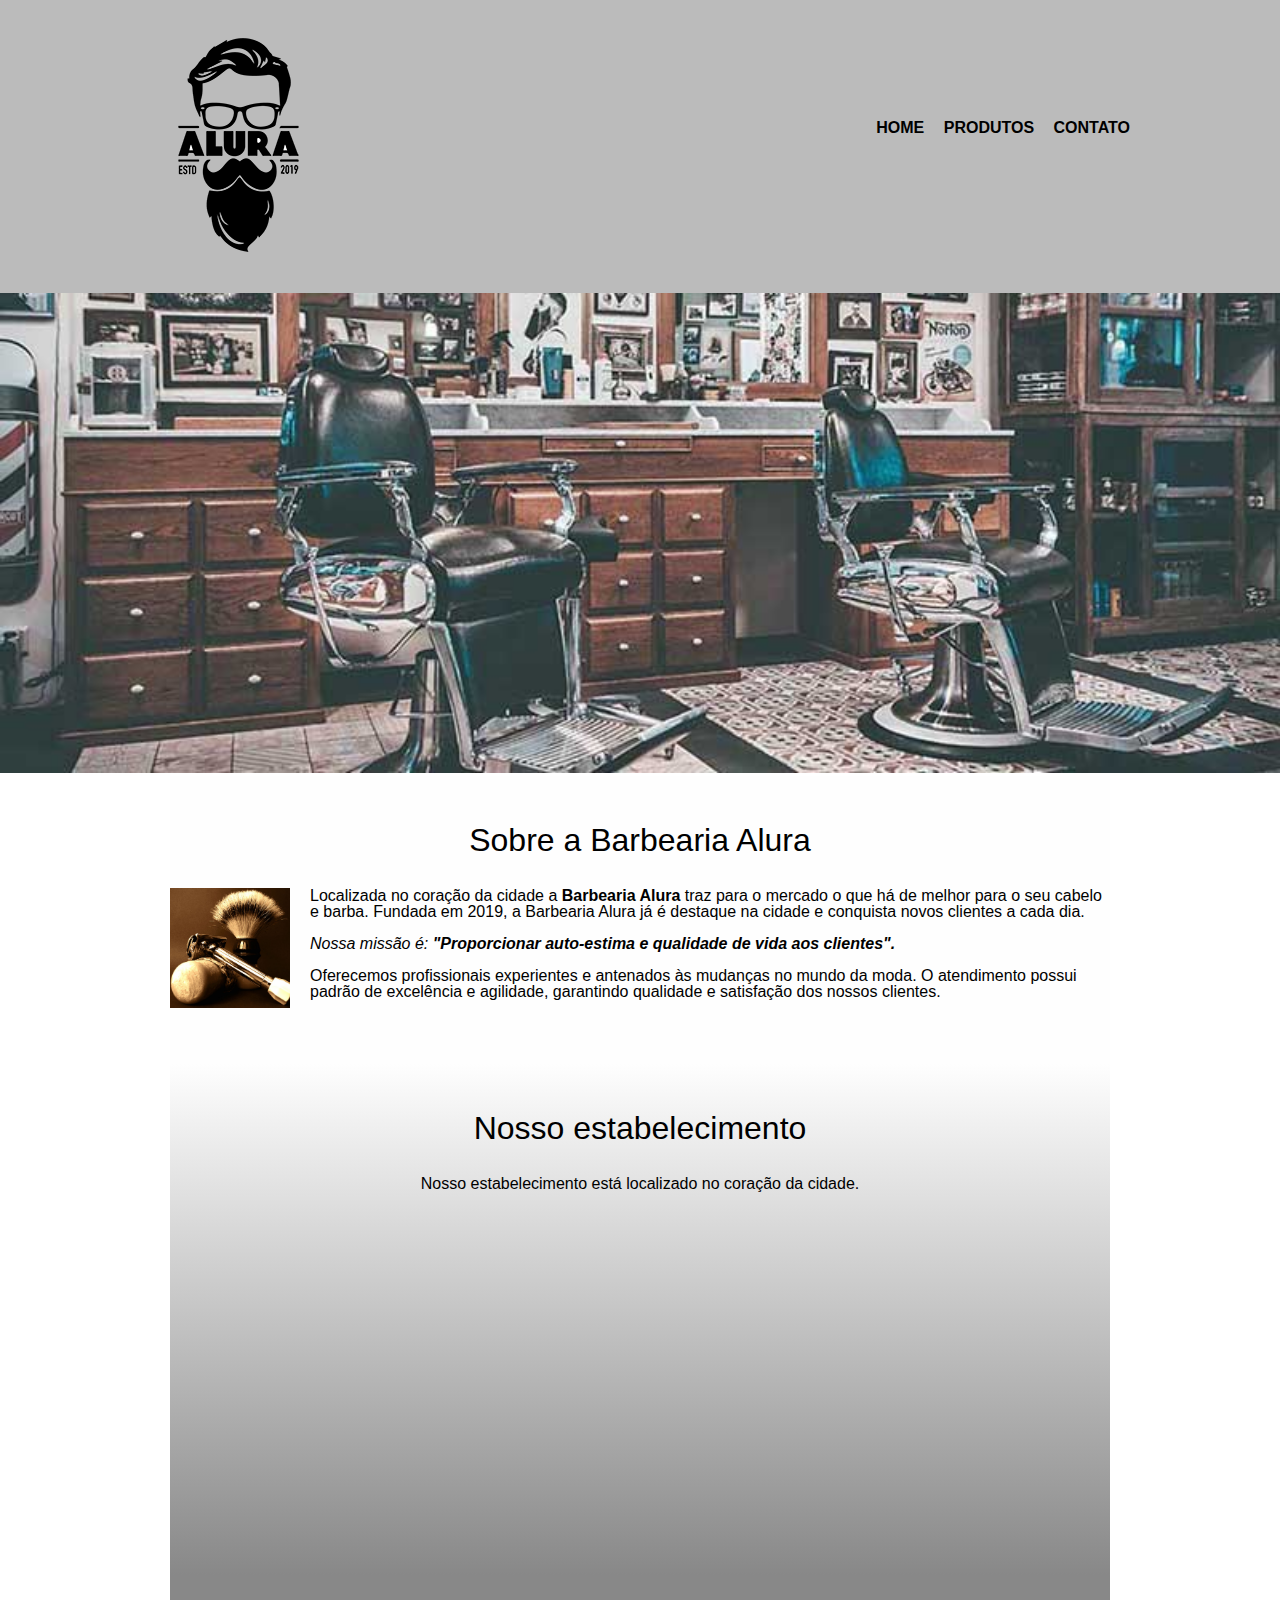
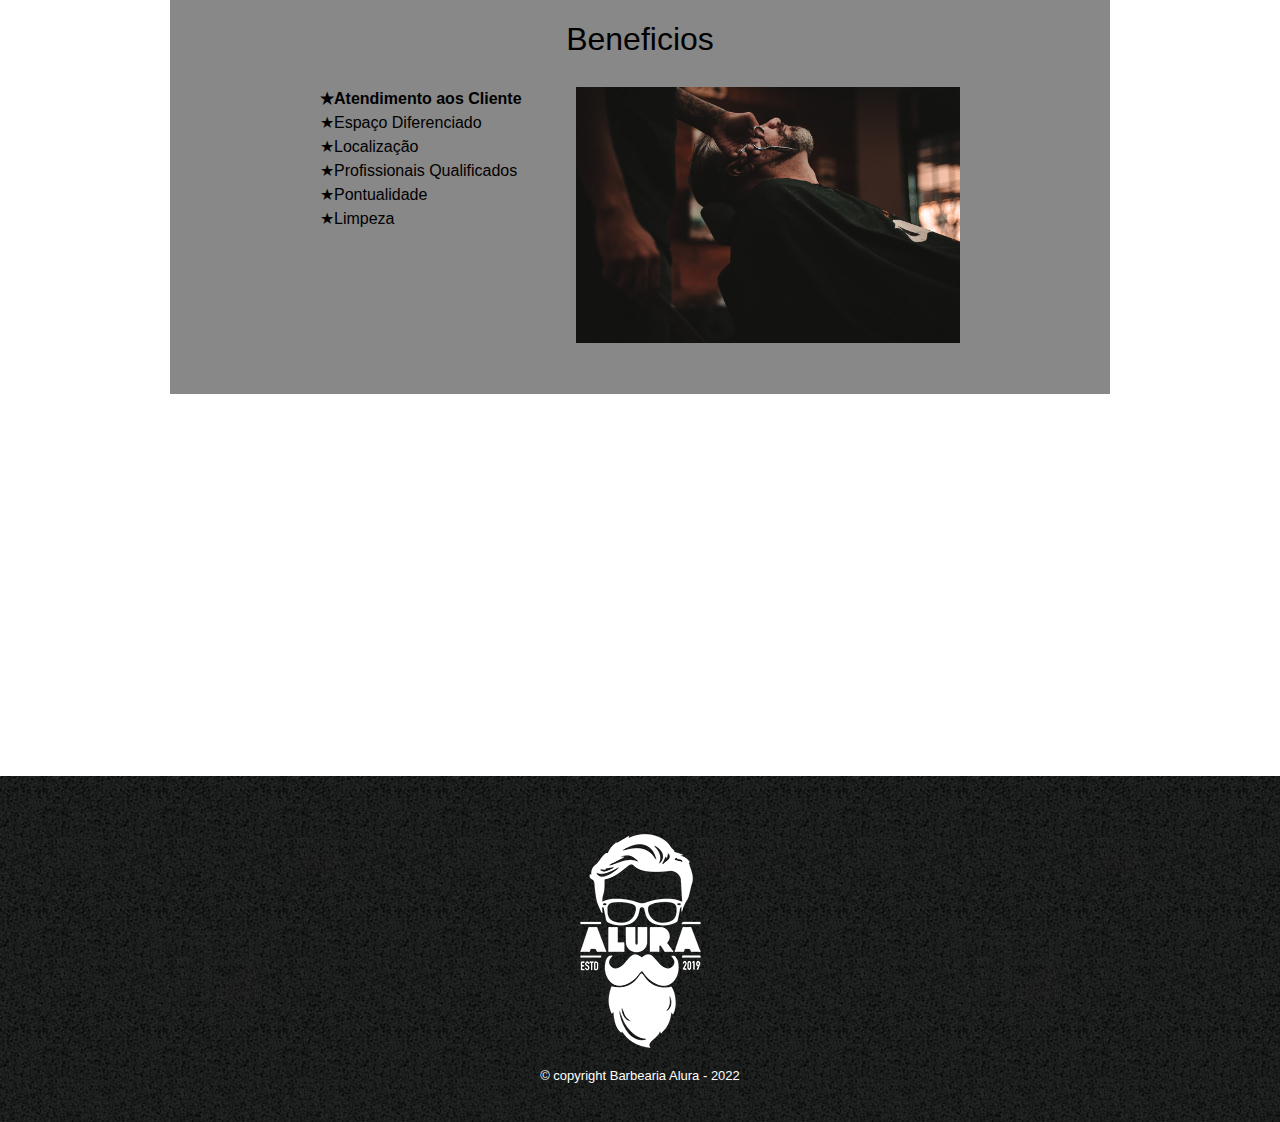
<file: index.html>
<!DOCTYPE html>
<html lang="pt-br">
	<head>
		<meta charset="utf-8">
		<meta name="viewport" content="width=device-widht">
		<title>Barbearia Alura</title>
		
			<link rel="stylesheet" href="reset.css">
			<link rel="stylesheet" href="style.css">
			<link href="https: //fonts.googleapis.com/css2? family= Montserrat & display=swap" rel="stylesheet">
	</head>

	<body>
		<header>	
			<div class="caixa">
				<h1><img src = "logo.png"></h1>
	          	
          			<nav>
					<ul>
						<li><a href= "index.html">Home</a></li>
						<li><a href= "produtos.html">Produtos</a></li>
						<li><a href= "contato.html">Contato</a></li>
					</ul>	
				</nav>	
			</div>
		</header>

		<img class="banner" src="banner.jpg">

		<main>
			<section class="principal">
				<h2 class="titulo-principal">Sobre a Barbearia Alura</h2>

				<img class="utensilios"src="utensilios.jpg" alt="Utensilios de um Barbeiro">

				<p >Localizada no coração da cidade a <strong>Barbearia Alura</strong> traz para o mercado o que há de melhor para o seu cabelo e barba. Fundada em 2019, a Barbearia Alura já é destaque na cidade e conquista novos clientes a cada dia.</p>

				<p id= "missao" ><em>Nossa missão é: <strong>"Proporcionar auto-estima e qualidade de vida aos clientes".</strong></em></p>

				<p>Oferecemos profissionais experientes e antenados às mudanças no mundo da moda. O atendimento possui padrão de excelência e agilidade, garantindo qualidade e satisfação dos nossos clientes.</p>
			</section>

			<section class="mapa">
				<h3 class="titulo-principal"> Nosso estabelecimento</h3>
				<p>Nosso estabelecimento está localizado no coração da cidade. </p>

				<div class="mapa-conteudo">
					<iframe src="https://www.google.com/maps/embed?pb=!1m16!1m12!1m3!1d117017.21325397723!2d-46.59216366809613!3d-23.57605943340729!2m3!1f0!2f0!3f0!3m2!1i1024!2i768!4f13.1!2m1!1salura%20sao%20paulo!5e0!3m2!1spt-BR!2sbr!4v1668297283728!5m2!1spt-BR!2sbr" width="100%" height="300" style="border:0;" allowfullscreen="" loading="lazy" referrerpolicy="no-referrer-when-downgrade"></iframe>
				</div>

			</section>

				<section class="beneficios">
					<h3 class="titulo-principal">Beneficios</h3>

				<div class="conteudo-beneficios">	
					<ul class="lista-beneficios">
						<li class="itens">Atendimento aos Cliente</li>
						<li class="itens">Espaço Diferenciado</li>
						<li class="itens">Localização</li>
						<li class="itens">Profissionais Qualificados</li>
						<li class="itens">Pontualidade</li>
						<li class="itens">Limpeza</li>
					</ul><img src="beneficios.jpg" class="imagem-beneficios">
				</div>
			</section>

			<div class="video"><iframe width="560" height="315" src="https://www.youtube.com/embed/wcVVXUV0YUY" title="YouTube video player" frameborder="0" allow="accelerometer; autoplay; clipboard-write; encrypted-media; gyroscope; picture-in-picture" allowfullscreen></iframe>
			</div>

		</main>


		<footer>
			<img src="logo-branco.png">
			<p class="copyright">&copy; copyright Barbearia Alura - 2022
		</footer>
	</body>
</html>
</file>
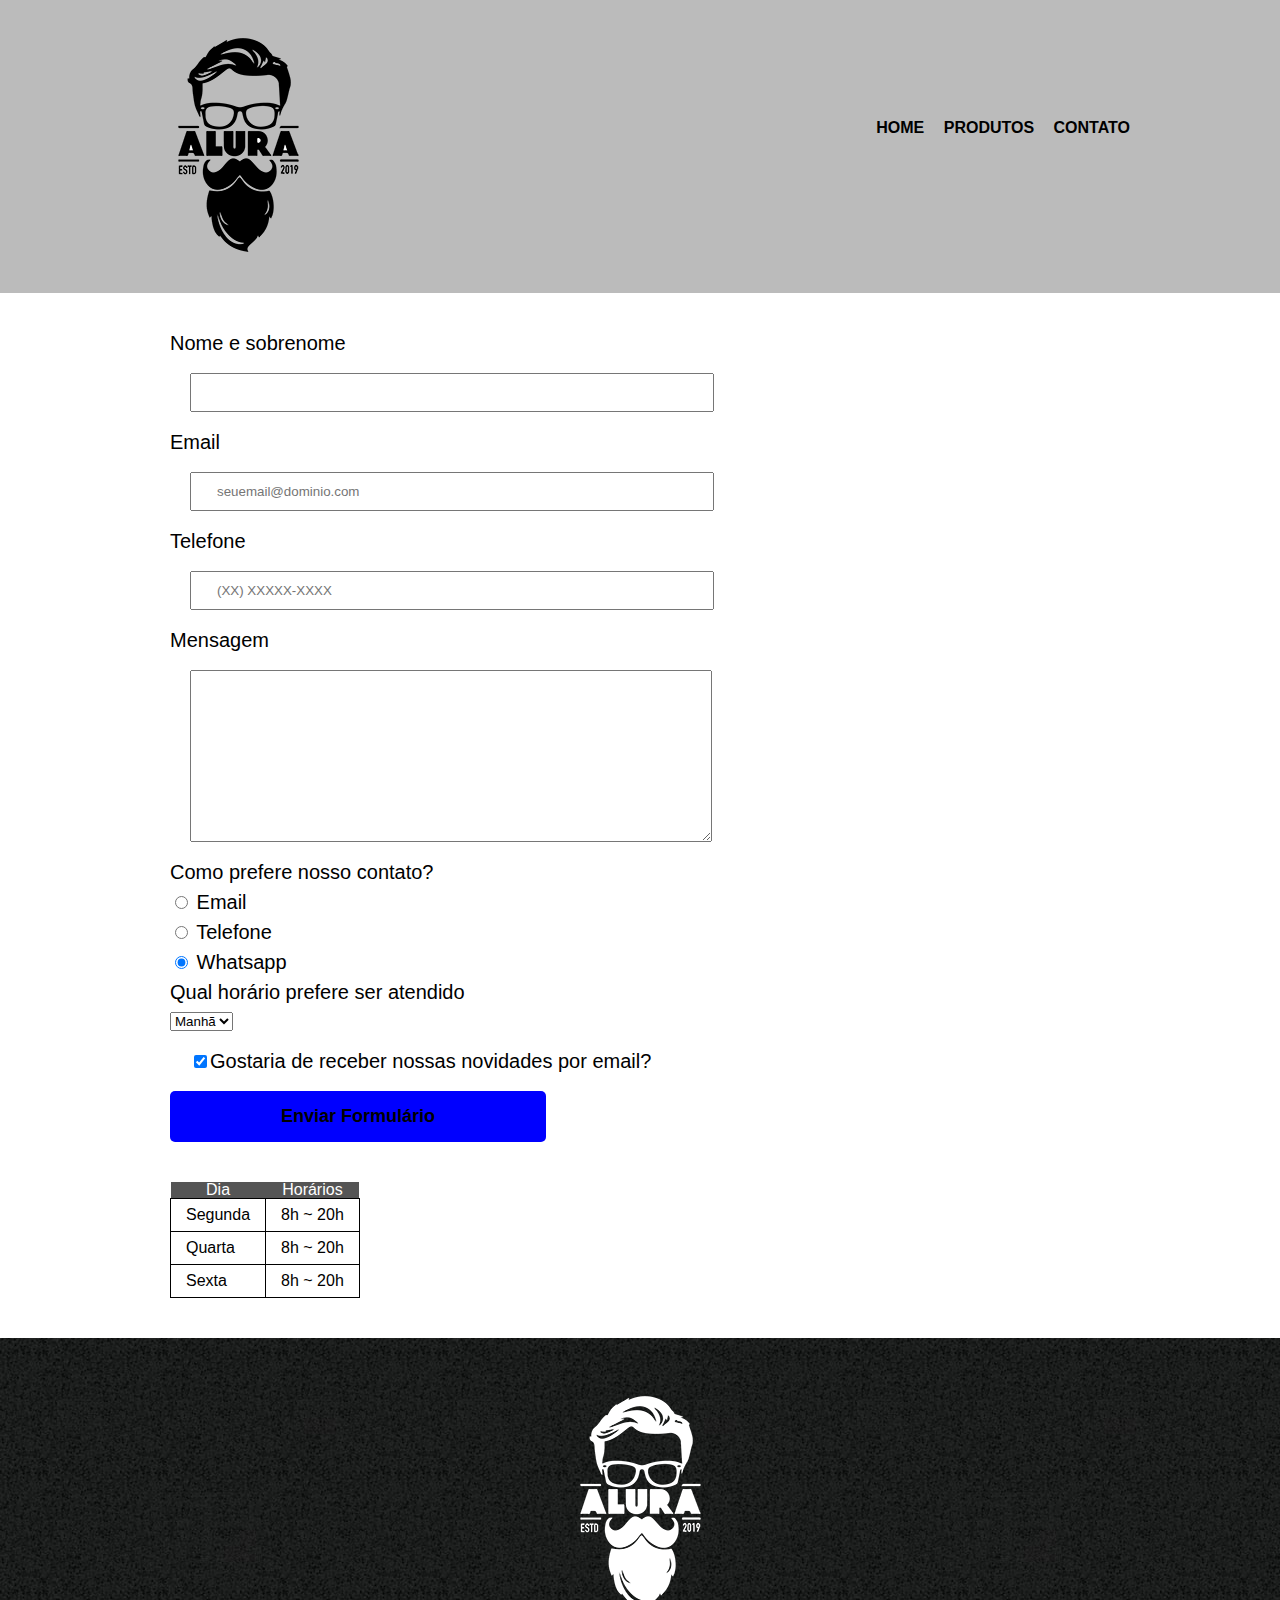
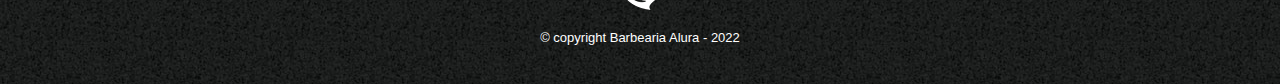
<file: contatos.html>
<!DOCTYPE html>

<html>
	<head>
			<meta charset="UTF-8">
			<title> Contatos - Barbearia Alura</title>

			<link rel="stylesheet" href="reset.css">
			<link rel="stylesheet" href="style.css">
	
	</head>
	
	<body>
		<header>	
			<div class="caixa">
				<h1><img src = "logo.png" alt="Logo da Barbearia Alura"></h1>
	          	
          			<nav>
					<ul>
						<li><a href= "index.html">Home</a></li>
						<li><a href= "produtos.html">Produtos</a></li>
						<li><a href= "contato.html">Contato</a></li>
					</ul>	
				</nav>	
			</div>
		</header>

		<main>
			<form>
				<label for="nomesobrenome">Nome e sobrenome</label>
				<input type="text" id="nomesobrenome" class="input-padrao" required>

				<label for="email">Email</label>
				<input type="email" id="email" class="input-padrao" required placeholder="seuemail@dominio.com">

				<label for="telefone">Telefone</label>
				<input type="tel" id="telefone" class="input-padrao "required placeholder="(XX) XXXXX-XXXX">

				<label for="mensagem">Mensagem</label>
				<textarea cols="70" rows="10" id="mensagem" class="input-padrao" required></textarea>

			<fieldset>
				<legend>Como prefere nosso contato?</legend>

				<label for="radio-email"><input type="radio" name="contato" value="email" id="radio-email"> Email</label>
				
				<label for="radio-telefone"><input type="radio" name="contato" value="telefone" id="radio-telefone"> Telefone</label>
				
				<label for="radio-whatsapp"><input type="radio" name="contato" value="whatsapp" id="radio-whatsapp" checked> Whatsapp</label>
			</fieldset>

			<fieldset>
				<legend>Qual horário prefere ser atendido</legend>
				<select>
					<option>Manhã</option>
					<option>Tarde</option>
					<option>Noite</option>
				</select>
			</fieldset>

			<label class="checkbox"><input type="checkbox"checked>Gostaria de receber nossas novidades por email?</label>

				<input type="submit" value="Enviar Formulário" class="enviar">
			</form>

			<table>
				<thead>
					<tr>
						<th>Dia</th>
						<th>Horários</th>
					</tr>
				</thead>
				<tbody>
					<tr>
						<td>Segunda</td>
						<td>8h ~ 20h</td>
					</tr>
					<tr>
						<td>Quarta</td>
						<td>8h ~ 20h</td>
					</tr>
					<tr>
						<td>Sexta</td>
						<td>8h ~ 20h</td>
					</tr>
				</tbody>
			</table>

		</main>	

		<footer>
			<img src="logo-branco.png" alt="Logo da Barbearia Alura">
			<p class="copyright">&copy; copyright Barbearia Alura - 2022
		</footer>
	</body>
</html>
</file>
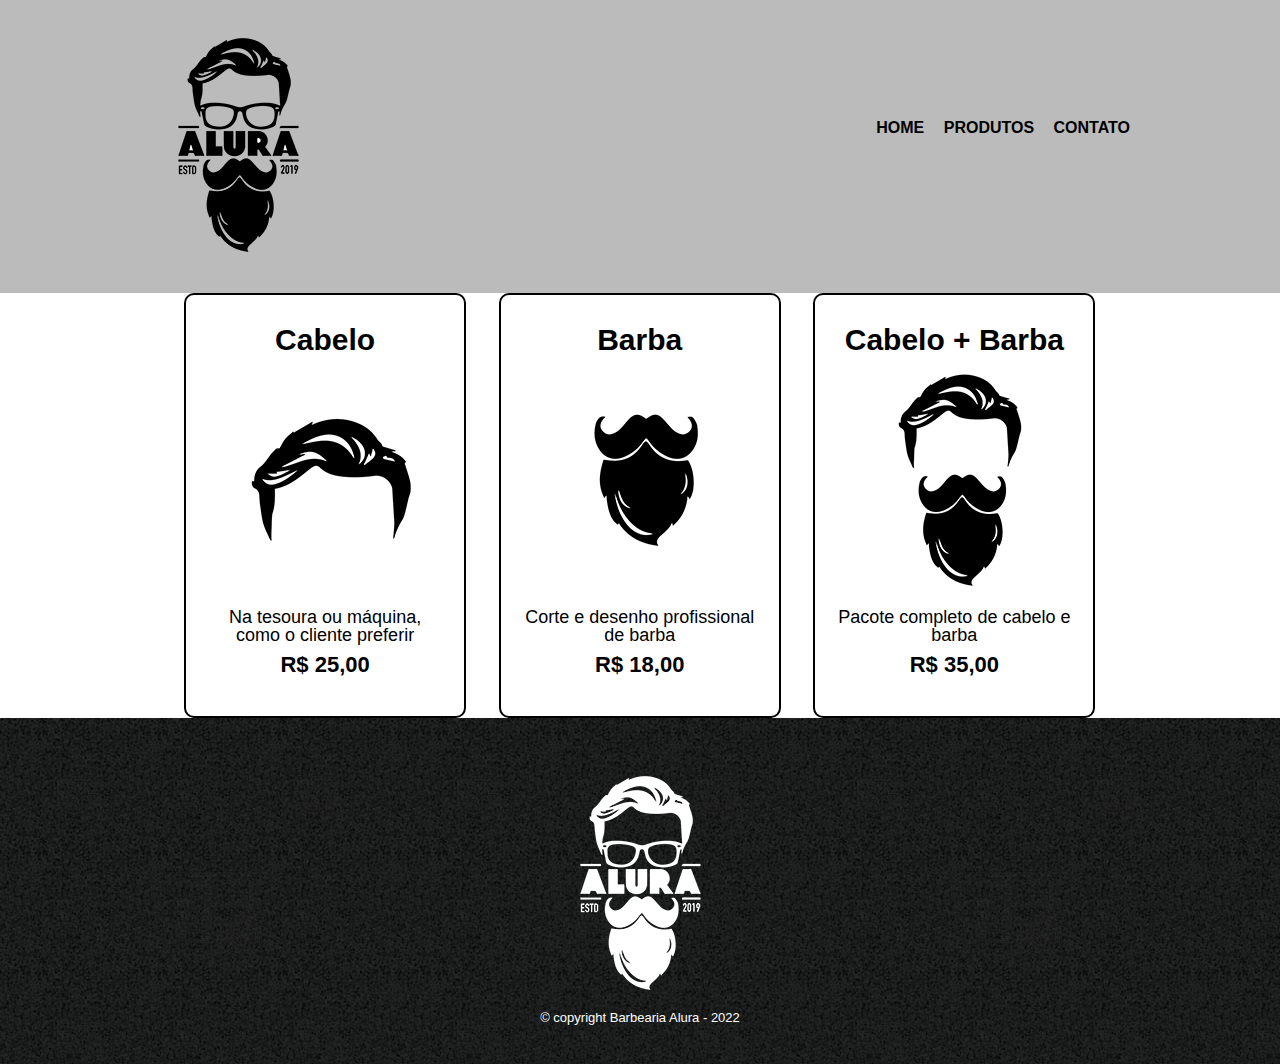
<file: produtos.html>
<!DOCTYPE html>

<html>
	<head>
			<meta charset="UTF-8">
			<title> Produtos - Barbearia Alura</title>

			<link rel="stylesheet" href="reset.css">
			<link rel="stylesheet" href="style.css">
	
	</head>
	
	<body>
		<header>	
			<div class="caixa">
				<h1><img src = "logo.png"></h1>
	          	
          			<nav>
					<ul>
						<li><a href= "index.html">Home</a></li>
						<li><a href= "produtos.html">Produtos</a></li>
						<li><a href= "contato.html">Contato</a></li>
					</ul>	
				</nav>	
			</div>
		</header>

		<main>
			<ul class="produtos">
			<li>
				<h2>Cabelo</h2>
				<img src="cabelo.jpg">
				<p class= "produto-descricao">Na tesoura ou máquina, como o cliente preferir</p>
				<p class="produto-preco">R$ 25,00</p>
			</li>
			<li>
				<h2>Barba</h2>
				<img src="barba.jpg">
				<p class= "produto-descricao">Corte e desenho profissional de barba</p>
				<p class="produto-preco">R$ 18,00</p>
			</li>
			<li>
				<h2>Cabelo + Barba</h2>
				<img src="cabelo+barba.jpg">
				<p class= "produto-descricao">Pacote completo de cabelo e barba</p>
				<p class="produto-preco">R$ 35,00</p>
			</li>
			</ul>
		</main>	
		<footer>
			<img src="logo-branco.png">
			<p class="copyright">&copy; copyright Barbearia Alura - 2022
		</footer>
	</body>
</html>
</file>
<file: style.css>
body{
	font-family: 'Montserrat', sans-serif;
}

header {
	background: #BBBBBB;
	padding: 20px 0;
}
	

.caixa {

	position: relative;
	width: 980px;
	margin: 0 auto;
}

nav{

	position: absolute;
	top: 100px;
	right: 0;
}

nav li {
		display: inline;
		margin: 0 0 0 15px;
}
nav a {

	text-transform: uppercase;
	color: #000000;
	font-weight: bold;
	font-size= 22px;
	text-decoration: none;
}

nav a:hover {
	color: #C78C19;
	text-decoration: underline;
}

.produtos{
	width: 940px;
	margin: 0 auto;
}

.produtos li{
	display: inline-block;
	text-align: center;
	width: 30%;
	vertical-align: top;
	margin: 0 1.5%;
	padding: 30px 20px;
	box-sizing: border-box;
	border: 2px solid #000000; 
	border-radius: 10px;

}

.produtos li:hover{
	border-color: #C78C19 ;
}

.produtos li:active{
	border-color: #088C19;
}

.produtos li:hover h2 {
	font-size: 34px;
}

.produtos h2 {
	font-size: 30px;
	font-weight: bold;
}

.produto-descricao{
	font-size: 18px;
}

.produto-preco{
	font-size: 22px;
	font-weight: bold;
	margin: 10px 0;
}

footer {
	text-align: center;
	background: url("bg.jpg");
	padding: 40px 0;
}

.copyright {
	color: #FFFFFF;
	font-size: 13px;
}

main{
	width: 940px;
	margin: 0 auto;
}

form{
	margin: 40px 0;
}

form label, form legend {
	display: block;
	font-size: 20px;
	margin: 0 0 10px;
}

.input-padrao {
	display: block;
	margin: 20px;
	padding: 10px 25px;
	width: 50%;
}

.checkbox{
	margin: 20px;
}

.enviar{
	width: 40%;
	padding: 15px 0;
	background: blue;
	font-weight: bold;
	font-size: 18px;
	border: none;
	border-radius: 5px;
	transition: 1s all;
	cursor: pointer;
}
.enviar:hover{
	background: darkorange;
	transform: scale(1.2);
}

table{
	margin: 20px 0 40px;

}
thead{
	background: #555555;
	color: white;
	font-weight: hold;
}

td{
	border: 1px solid #000000;
	padding: 8px 15px;
}

/*css da pag inicial*/
.banner{
	width: 100%;
}
.titulo-principal{
	text-align: center;
	font-size: 2em;
	margin: 0 0 1em;
	clear: left;
	color: #000000;
}


.principal {
    padding: 3em 0;
    background: #FEFEFE;
    width: 940px;
    margin: 0 auto;
}


.principal p {
	margin: 0 0 1em;
}
.principal strong{
	font-weight: bold;
}

.principal em{
	font-style:italic;
}

.utensilios{
	width: 120px;
	float: left;
	margin: 0 20px 20px 0;
}
.mapa{
	padding: 3em 0;
	background: linear-gradient(#FEFEFE,#888888);
}

.mapa-conteudo{
	width: 940px;
	margin: 0 auto;
}

.mapa p {
	margin: 0 0 2em;
	text-align: center;
}

.beneficios{
	padding: 3em 0;
	background: #888888;

}

.conteudo-beneficios{
	width: 640px;
	margin: 0 auto;
}

.lista-beneficios{
	width: 40%;
	display: inline-block;
	vertical-align: top;
}

.itens{
	line-height: 1.5;
}

.itens:first-child{
	font-weight: bold;
}

.itens:before{
	content: "★";

}

.imagem-beneficios{
	width: 60%;
	opacity: 1;
	transition:400ms;
}

.imagem-beneficios:hover {
	opacity: 0.3;

}

.video{
	width: 560px;
	margin: 2em auto;
}

@media screen and  (max-widht: 480px){
	.caixa, .principal, .conteudo-beneficios, .mapa-conteudo, .video {
		width: auto;
	}

	h1{
		text-align: center;
	}
	nav{
		position: static ;

	}
}
</file>
